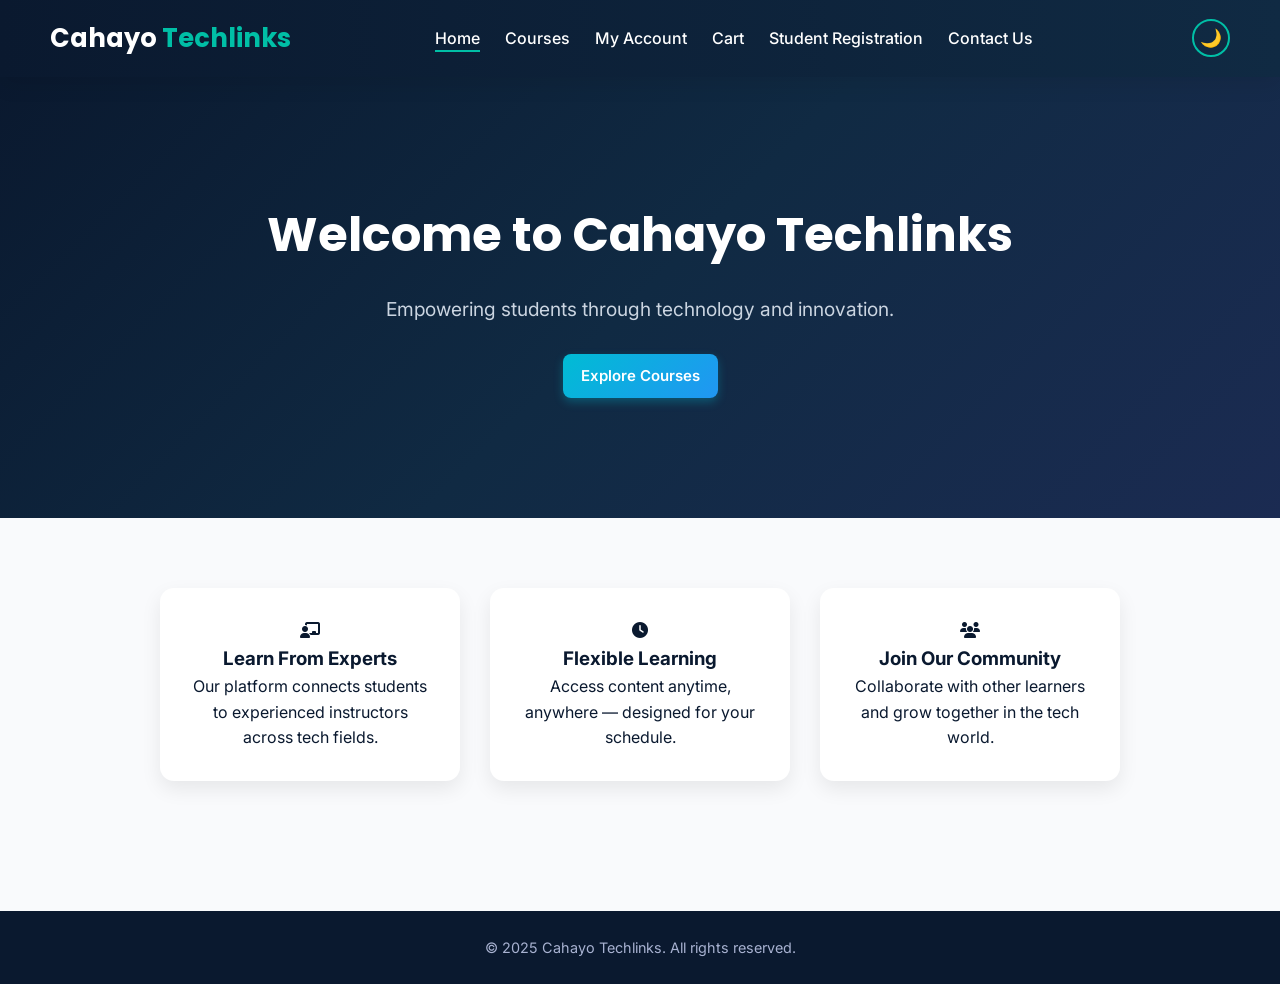
<file: index.html>
<!DOCTYPE html>
<html lang="en">
  <head>
    <meta charset="UTF-8" />
    <meta name="viewport" content="width=device-width, initial-scale=1.0" />
    <title>Cahayo Techlinks | Home</title>
    <link
      href="https://fonts.googleapis.com/css2?family=Poppins:wght@400;500;600;700&family=Inter:wght@400;500;600;700&display=swap"
      rel="stylesheet"
    />
    <link
      rel="stylesheet"
      href="https://cdnjs.cloudflare.com/ajax/libs/font-awesome/6.5.0/css/all.min.css"
    />
    <link rel="stylesheet" href="css/style.css" />
  </head>
  <body>
    <header>
      <div class="logo">Cahayo <span>Techlinks</span></div>
      <nav>
        <ul class="nav-links">
          <li><a href="index.html" class="active">Home</a></li>
          <li><a href="courses.html">Courses</a></li>
          <li><a href="account.html">My Account</a></li>
          <li><a href="cart.html">Cart</a></li>
          <li><a href="register.html">Student Registration</a></li>
          <li><a href="contact.html">Contact Us</a></li>
        </ul>
      </nav>
      <button
        id="themeToggle"
        class="theme-toggle"
        title="Toggle Dark/Light Mode"
      >
        🌙
      </button>
    </header>

    <section class="hero">
      <h1>Welcome to Cahayo Techlinks</h1>
      <p>Empowering students through technology and innovation.</p>
      <a href="courses.html" class="btn">Explore Courses</a>
    </section>

    <section class="features">
      <div class="feature-card">
        <i class="fas fa-chalkboard-teacher feature-icon"></i>
        <h3>Learn From Experts</h3>
        <p>
          Our platform connects students to experienced instructors across tech
          fields.
        </p>
      </div>
      <div class="feature-card">
        <i class="fas fa-clock feature-icon"></i>
        <h3>Flexible Learning</h3>
        <p>Access content anytime, anywhere — designed for your schedule.</p>
      </div>
      <div class="feature-card">
        <i class="fas fa-users feature-icon"></i>
        <h3>Join Our Community</h3>
        <p>
          Collaborate with other learners and grow together in the tech world.
        </p>
      </div>
    </section>

    <footer>
      <p>&copy; 2025 Cahayo Techlinks. All rights reserved.</p>
    </footer>

    <script src="js/main.js"></script>
  </body>
</html>
</file>
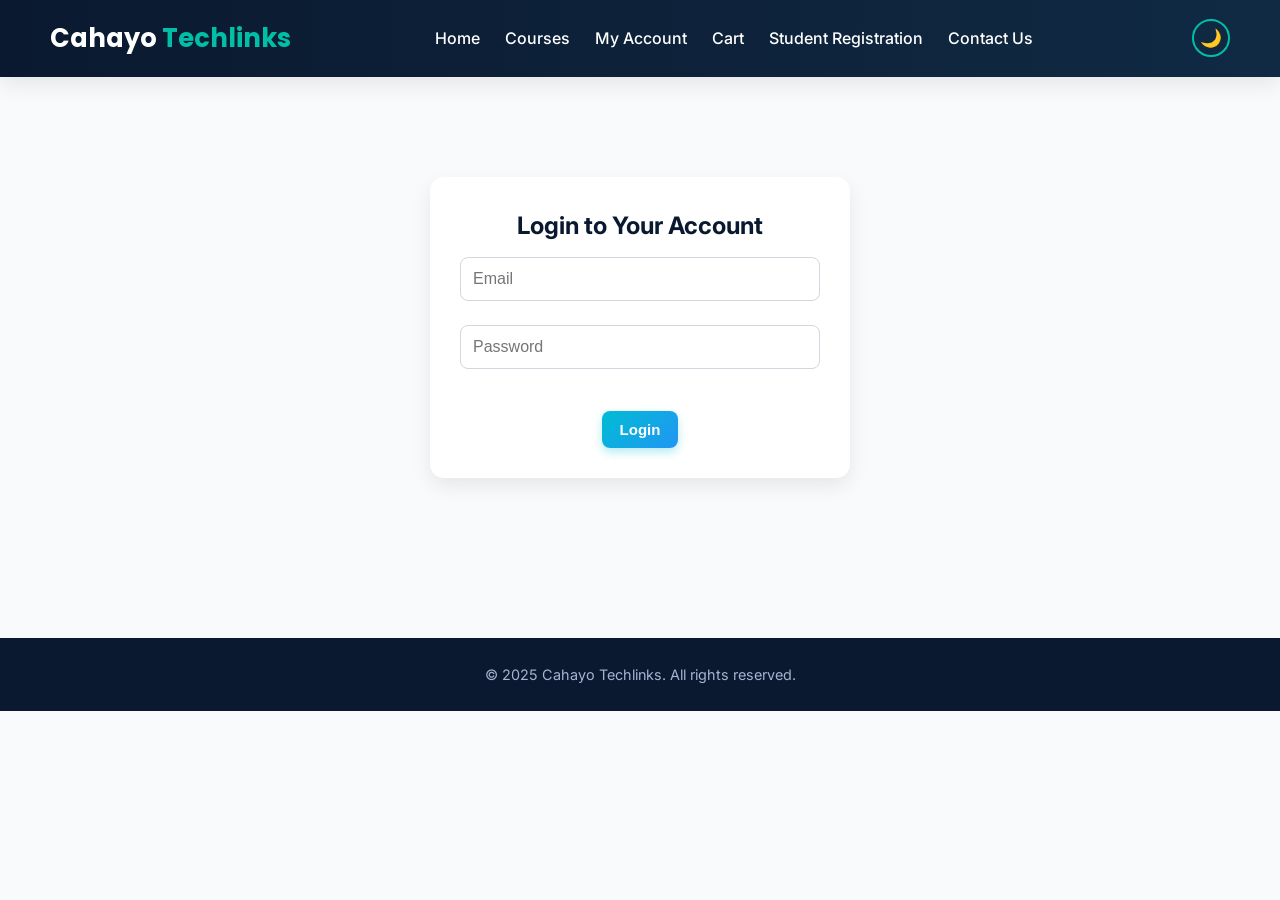
<file: account.html>
<!DOCTYPE html>
<html lang="en">
<head>
  <meta charset="UTF-8" />
  <meta name="viewport" content="width=device-width, initial-scale=1.0" />
  <title>Cahayo Techlinks | My Account</title>
  <link rel="stylesheet" href="https://cdnjs.cloudflare.com/ajax/libs/font-awesome/6.5.0/css/all.min.css">
  <link href="https://fonts.googleapis.com/css2?family=Poppins:wght@400;500;600;700&display=swap" rel="stylesheet">
  <link href="https://fonts.googleapis.com/css2?family=Inter:wght@400;500;600;700&family=Poppins:wght@400;600;700&display=swap" rel="stylesheet">

  <link rel="stylesheet" href="css/style.css" />
</head>
<body>
<header>
  <div class="logo">Cahayo <span>Techlinks</span></div>
  <nav>
    <ul class="nav-links">
      <li><a href="index.html">Home</a></li>
      <li><a href="courses.html">Courses</a></li>
      <li><a href="account.html">My Account</a></li>
      <li><a href="cart.html">Cart</a></li>
      <li><a href="register.html">Student Registration</a></li>
      <li><a href="contact.html">Contact Us</a></li>
    </ul>
  </nav>
  <button id="themeToggle" class="theme-toggle" title="Toggle Dark/Light Mode">🌙</button>
</header>

<section class="account-container">
  <div class="form-box">
    <h2>Login to Your Account</h2>
    <form id="loginForm">
      <input type="email" placeholder="Email" required>
      <input type="password" placeholder="Password" required>
      <button type="submit" class="btn">Login</button>
    </form>
  </div>
</section>

<footer>
  <p>&copy; 2025 Cahayo Techlinks. All rights reserved.</p>
</footer>
<script src="js/main.js"></script>
</body>
</html>
</file>
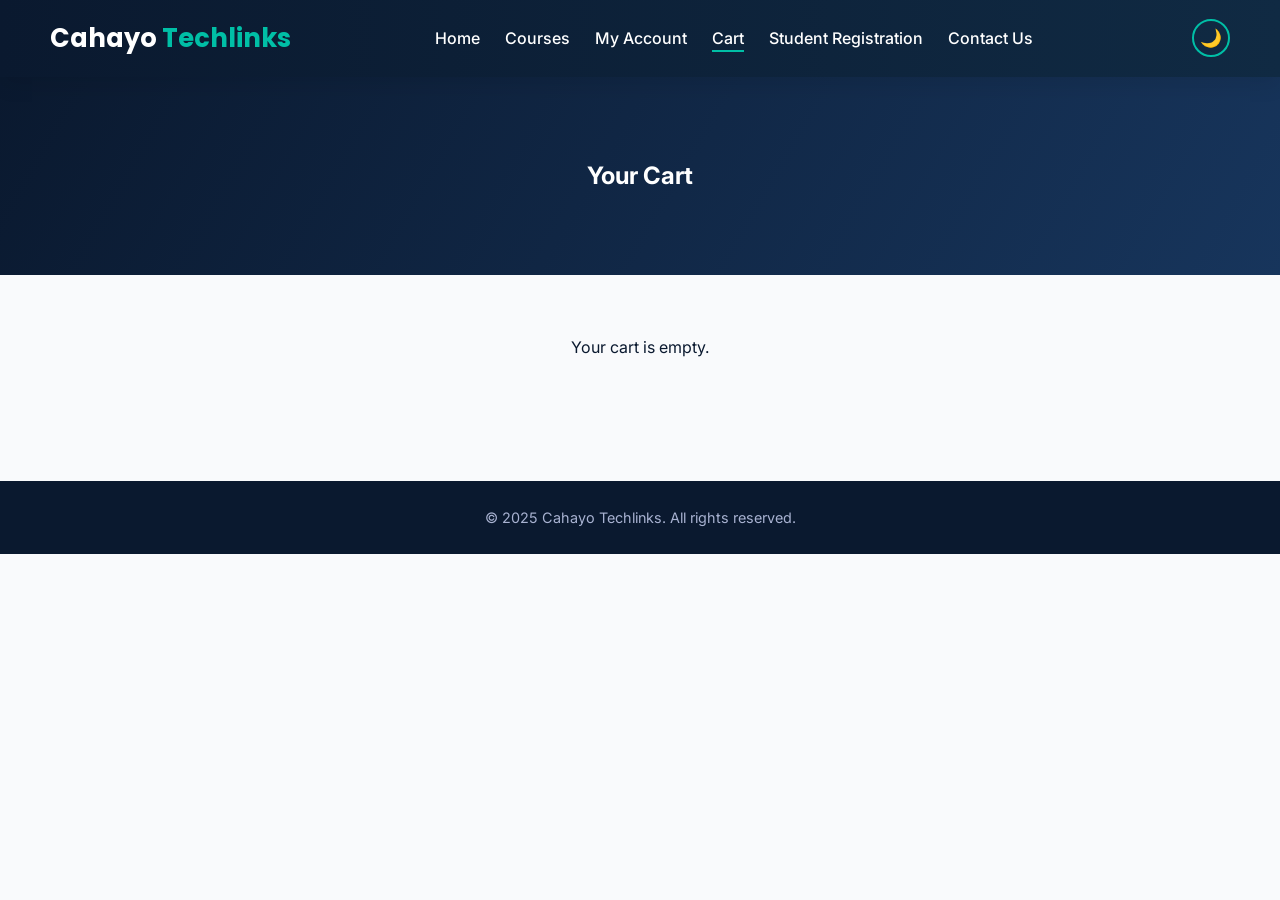
<file: cart.html>
<!DOCTYPE html>
<html lang="en">
  <head>
    <meta charset="UTF-8" />
    <meta name="viewport" content="width=device-width, initial-scale=1.0" />
    <title>Cahayo Techlinks | Cart</title>
    <link
      href="https://fonts.googleapis.com/css2?family=Poppins:wght@400;500;600;700&family=Inter:wght@400;500;600;700&display=swap"
      rel="stylesheet"
    />
    <link
      rel="stylesheet"
      href="https://cdnjs.cloudflare.com/ajax/libs/font-awesome/6.5.0/css/all.min.css"
    />
    <link rel="stylesheet" href="css/style.css" />
  </head>
  <body>
    <header>
      <div class="logo">Cahayo <span>Techlinks</span></div>
      <nav>
        <ul class="nav-links">
          <li><a href="index.html">Home</a></li>
          <li><a href="courses.html">Courses</a></li>
          <li><a href="account.html">My Account</a></li>
          <li><a href="cart.html" class="active">Cart</a></li>
          <li><a href="register.html">Student Registration</a></li>
          <li><a href="contact.html">Contact Us</a></li>
        </ul>
      </nav>
      <button
        id="themeToggle"
        class="theme-toggle"
        title="Toggle Dark/Light Mode"
      >
        🌙
      </button>
    </header>

    <section class="page-header">
      <h1>Your Cart</h1>
    </section>

    <section id="cartItems" class="cart-container">
      <p>Your cart is empty.</p>
    </section>

    <section
      class="cart-total"
      id="cartTotal"
      style="text-align: center; margin: 30px 0"
    ></section>

    <footer>
      <p>&copy; 2025 Cahayo Techlinks. All rights reserved.</p>
    </footer>

    <script src="js/main.js"></script>
  </body>
</html>
</file>
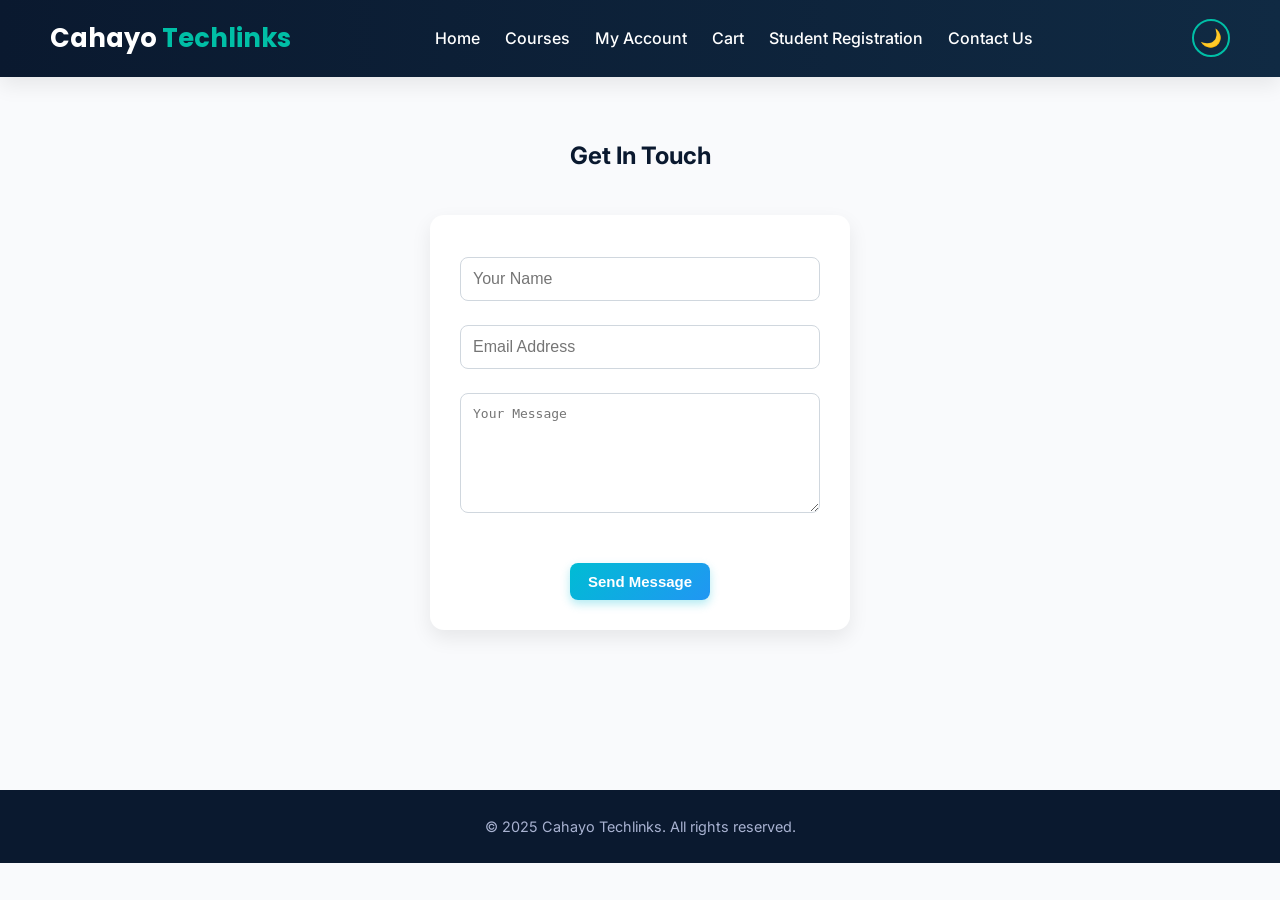
<file: contact.html>
<!DOCTYPE html>
<html lang="en">
<head>
  <meta charset="UTF-8" />
  <meta name="viewport" content="width=device-width, initial-scale=1.0" />
  <title>Cahayo Techlinks | Contact Us</title>
  <link rel="stylesheet" href="https://cdnjs.cloudflare.com/ajax/libs/font-awesome/6.5.0/css/all.min.css">
  <link href="https://fonts.googleapis.com/css2?family=Poppins:wght@400;500;600;700&display=swap" rel="stylesheet">
  <link href="https://fonts.googleapis.com/css2?family=Inter:wght@400;500;600;700&family=Poppins:wght@400;600;700&display=swap" rel="stylesheet">
  <link rel="stylesheet" href="css/style.css" />
</head>
<body>
<header>
  <div class="logo">Cahayo <span>Techlinks</span></div>
  <nav>
    <ul class="nav-links">
      <li><a href="index.html">Home</a></li>
      <li><a href="courses.html">Courses</a></li>
      <li><a href="account.html">My Account</a></li>
      <li><a href="cart.html">Cart</a></li>
      <li><a href="register.html">Student Registration</a></li>
      <li><a href="contact.html">Contact Us</a></li>
    </ul>
  </nav>
  <button id="themeToggle" class="theme-toggle" title="Toggle Dark/Light Mode">🌙</button>
</header>

<section class="contact-section">
  <h2>Get In Touch</h2>
  <form id="contactForm" class="form-box">
    <input type="text" placeholder="Your Name" required>
    <input type="email" placeholder="Email Address" required>
    <textarea placeholder="Your Message" required></textarea>
    <button type="submit" class="btn">Send Message</button>
  </form>
</section>

<footer>
  <p>&copy; 2025 Cahayo Techlinks. All rights reserved.</p>
</footer>
<script src="js/main.js"></script>
</body>
</html>
</file>
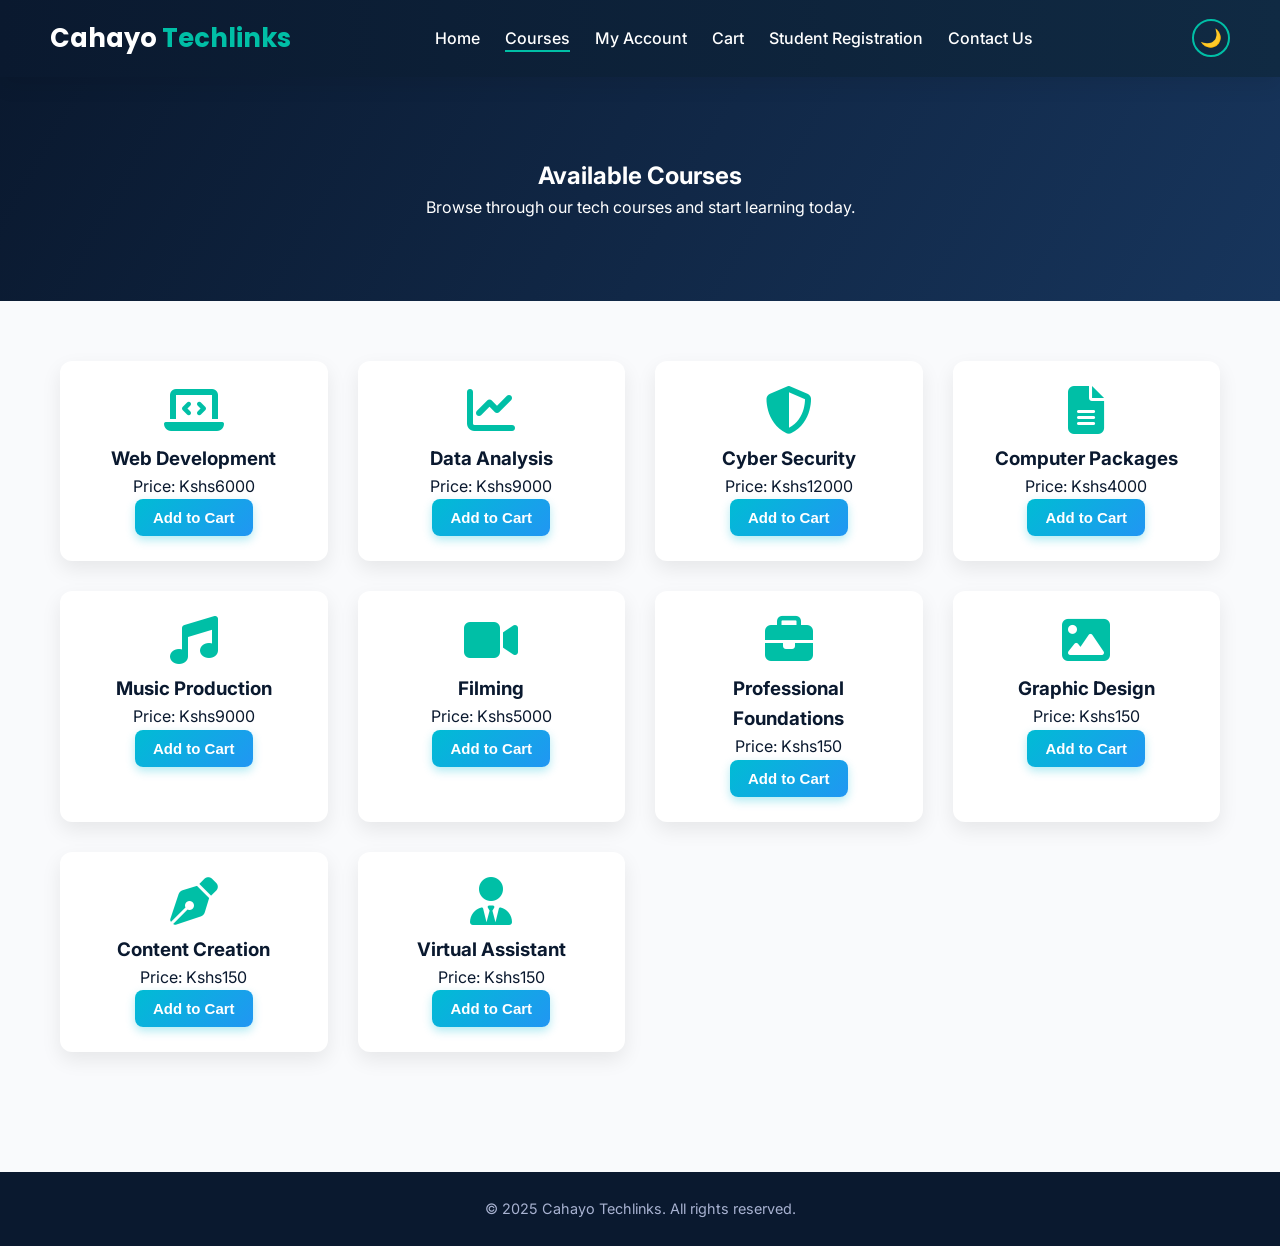
<file: courses.html>
<!DOCTYPE html>
<html lang="en">
  <head>
    <meta charset="UTF-8" />
    <meta name="viewport" content="width=device-width, initial-scale=1.0" />
    <title>Cahayo Techlinks | Courses</title>
    <link
      href="https://fonts.googleapis.com/css2?family=Poppins:wght@400;500;600;700&family=Inter:wght@400;500;600;700&display=swap"
      rel="stylesheet"
    />
    <link
      rel="stylesheet"
      href="https://cdnjs.cloudflare.com/ajax/libs/font-awesome/6.5.0/css/all.min.css"
    />
    <link rel="stylesheet" href="css/style.css" />
  </head>
  <body>
    <header>
      <div class="logo">Cahayo <span>Techlinks</span></div>
      <nav>
        <ul class="nav-links">
          <li><a href="index.html">Home</a></li>
          <li><a href="courses.html" class="active">Courses</a></li>
          <li><a href="account.html">My Account</a></li>
          <li><a href="cart.html">Cart</a></li>
          <li><a href="register.html">Student Registration</a></li>
          <li><a href="contact.html">Contact Us</a></li>
        </ul>
      </nav>
      <button
        id="themeToggle"
        class="theme-toggle"
        title="Toggle Dark/Light Mode"
      >
        🌙
      </button>
    </header>

    <section class="page-header">
      <h1>Available Courses</h1>
      <p>Browse through our tech courses and start learning today.</p>
    </section>

    <section class="course-list" id="courseList"></section>

    <footer>
      <p>&copy; 2025 Cahayo Techlinks. All rights reserved.</p>
    </footer>
    <script src="js/main.js"></script>
  </body>
</html>
</file>
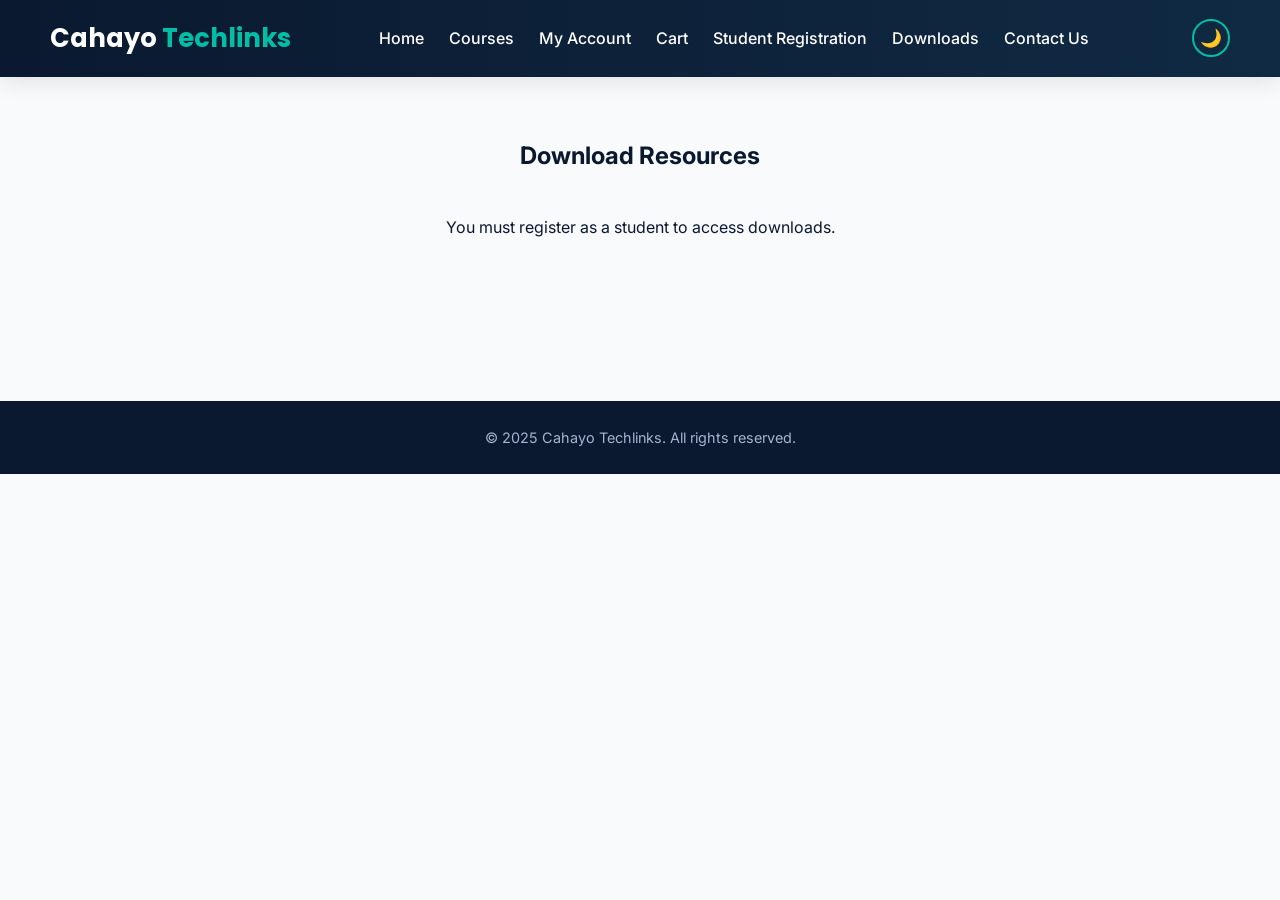
<file: download.html>
<!DOCTYPE html>
<html lang="en">
  <head>
    <meta charset="UTF-8" />
    <meta name="viewport" content="width=device-width, initial-scale=1.0" />
    <title>Cahayo Techlinks | Downloads</title>
    <link
      href="https://fonts.googleapis.com/css2?family=Poppins:wght@400;500;600;700&display=swap"
      rel="stylesheet"
    />
    <link
      href="https://fonts.googleapis.com/css2?family=Inter:wght@400;500;600;700&family=Poppins:wght@400;600;700&display=swap"
      rel="stylesheet"
    />
    <link rel="stylesheet" href="css/style.css" />
  </head>
  <body>
    <header>
      <div class="logo">Cahayo <span>Techlinks</span></div>
      <nav>
        <ul class="nav-links">
          <li><a href="index.html">Home</a></li>
          <li><a href="courses.html">Courses</a></li>
          <li><a href="account.html">My Account</a></li>
          <li><a href="cart.html">Cart</a></li>
          <li><a href="register.html">Student Registration</a></li>
          <li><a href="downloads.html">Downloads</a></li>
          <li><a href="contact.html">Contact Us</a></li>
        </ul>
      </nav>
      <button
        id="themeToggle"
        class="theme-toggle"
        title="Toggle Dark/Light Mode"
      >
        🌙
      </button>
    </header>

    <section class="downloads-section">
      <h2>Download Resources</h2>
      <div id="downloadList" class="download-list">
        <!-- Access-controlled documents will appear here -->
      </div>
    </section>

    <footer>
      <p>&copy; 2025 Cahayo Techlinks. All rights reserved.</p>
    </footer>

    <script src="js/main.js"></script>
    <script>
      // Check if student is registered
      const students = JSON.parse(localStorage.getItem("students")) || [];
      const downloadList = document.getElementById("downloadList");

      if (students.length === 0) {
        downloadList.innerHTML =
          "<p>You must register as a student to access downloads.</p>";
      } else {
        // Sample downloadable documents
        const documents = [
          { name: "Web Development Notes", file: "docs/web-development.pdf" },
          { name: "Data Analysis Guide", file: "docs/data-analysis.pdf" },
          { name: "Cyber Security Handbook", file: "docs/cyber-security.pdf" },
        ];

        downloadList.innerHTML = documents
          .map(
            (doc) => `
      <div class="download-card">
        <h3>${doc.name}</h3>
        <a href="${doc.file}" download class="btn">Download</a>
      </div>
    `
          )
          .join("");
      }
    </script>
  </body>
</html>
</file>
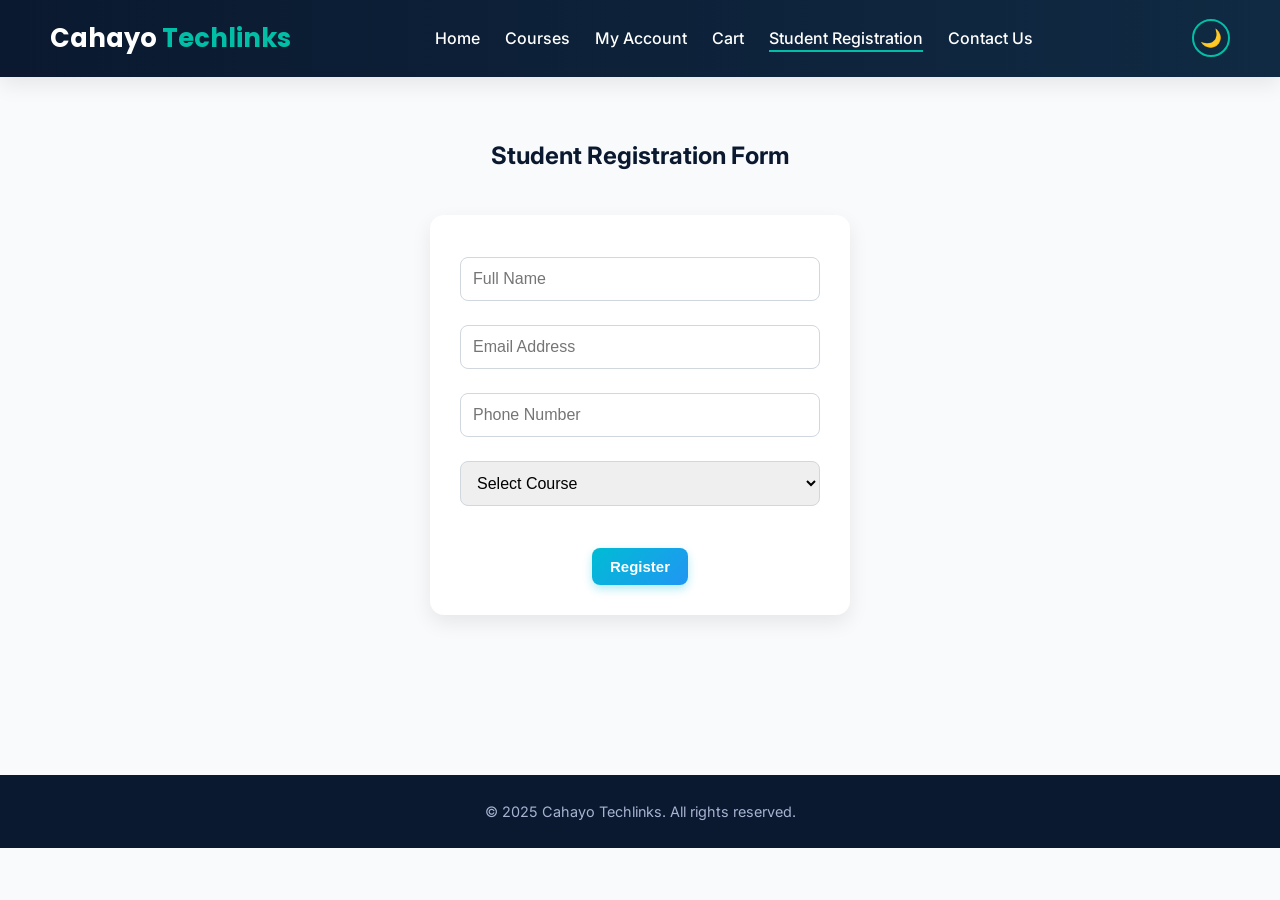
<file: register.html>
<!DOCTYPE html>
<html lang="en">
  <head>
    <meta charset="UTF-8" />
    <meta name="viewport" content="width=device-width, initial-scale=1.0" />
    <title>Cahayo Techlinks | Student Registration</title>
    <link
      href="https://fonts.googleapis.com/css2?family=Poppins:wght@400;500;600;700&family=Inter:wght@400;500;600;700&display=swap"
      rel="stylesheet"
    />
    <link rel="stylesheet" href="css/style.css" />
  </head>
  <body>
    <header>
      <div class="logo">Cahayo <span>Techlinks</span></div>
      <nav>
        <ul class="nav-links">
          <li><a href="index.html">Home</a></li>
          <li><a href="courses.html">Courses</a></li>
          <li><a href="account.html">My Account</a></li>
          <li><a href="cart.html">Cart</a></li>
          <li>
            <a href="register.html" class="active">Student Registration</a>
          </li>
          <li><a href="contact.html">Contact Us</a></li>
        </ul>
      </nav>
      <button
        id="themeToggle"
        class="theme-toggle"
        title="Toggle Dark/Light Mode"
      >
        🌙
      </button>
    </header>

    <section class="register-section">
      <h2>Student Registration Form</h2>
      <form id="registrationForm" class="form-box">
        <div class="form-group">
          <i class="fas fa-user"></i>
          <input type="text" placeholder="Full Name" required />
        </div>
        <div class="form-group">
          <i class="fas fa-envelope"></i>
          <input type="email" placeholder="Email Address" required />
        </div>
        <div class="form-group">
          <i class="fas fa-phone"></i>
          <input type="tel" placeholder="Phone Number" required />
        </div>
        <div class="form-group">
          <i class="fas fa-graduation-cap"></i>
          <select required>
            <option value="">Select Course</option>
            <option>Web Development</option>
            <option>Data Analysis</option>
            <option>Cyber Security</option>
          </select>
        </div>
        <button type="submit" class="btn">Register</button>
      </form>
    </section>

    <footer>
      <p>&copy; 2025 Cahayo Techlinks. All rights reserved.</p>
    </footer>
    <script src="js/main.js"></script>
  </body>
</html>
</file>
<file: css/style.css>
/* ---------- GLOBAL STYLES ---------- */
* {
  margin: 0;
  padding: 0;
  box-sizing: border-box;
}

:root {
  --primary: #00bfa6;
  --primary-light: #4fe0c6;
  --bg-light: #f9fafc;
  --bg-dark: #0a192f;
  --text-dark: #0a192f;
  --text-light: #ffffff;
  --card-bg: #ffffff;
  --shadow: 0 8px 20px rgba(0, 0, 0, 0.08);
}

body {
  font-family: "Inter", sans-serif;
  background: var(--bg-light);
  color: var(--text-dark);
  line-height: 1.6;
  transition: background 0.4s, color 0.4s;
}

/* ---------- HEADER ---------- */
header {
  position: sticky;
  top: 0;
  z-index: 100;
  background: linear-gradient(90deg, #0a192f, #102a43);
  color: var(--text-light);
  display: flex;
  justify-content: space-between;
  align-items: center;
  padding: 18px 50px;
  box-shadow: var(--shadow);
}

.logo {
  font-size: 1.6em;
  font-weight: 700;
  font-family: "Poppins", sans-serif;
}

.logo span {
  color: var(--primary);
}

.nav-links {
  list-style: none;
  display: flex;
  gap: 25px;
  align-items: center;
}

.nav-links a {
  color: var(--text-light);
  text-decoration: none;
  font-weight: 500;
  position: relative;
  transition: color 0.3s;
}

.nav-links a::after {
  content: "";
  position: absolute;
  width: 0%;
  height: 2px;
  bottom: -4px;
  left: 0;
  background-color: var(--primary);
  transition: 0.3s ease;
}

.nav-links a:hover::after,
.nav-links a.active::after {
  width: 100%;
}

/* ---------- THEME TOGGLE ---------- */
.theme-toggle {
  background: transparent;
  border: 2px solid var(--primary);
  color: var(--primary);
  border-radius: 50%;
  width: 38px;
  height: 38px;
  font-size: 1.1em;
  cursor: pointer;
  margin-left: 15px;
  transition: all 0.3s ease;
}

.theme-toggle:hover {
  background: var(--primary);
  color: #0a192f;
}

/* ---------- HERO SECTION ---------- */
.hero {
  background: linear-gradient(135deg, #0a192f 0%, #102a43 50%, #1b2b52 100%);
  color: var(--text-light);
  text-align: center;
  padding: 120px 20px;
}

.hero h1 {
  font-family: "Poppins", sans-serif;
  font-size: 3em;
  font-weight: 700;
  margin-bottom: 20px;
}

.hero p {
  font-size: 1.2em;
  color: #cbd5e1;
}

.btn {
  display: inline-block;
  margin-top: 30px;
  padding: 14px 32px;
  background: var(--primary);
  color: #0a192f;
  border-radius: 30px;
  text-decoration: none;
  font-weight: 600;
  transition: all 0.3s ease;
}

.btn:hover {
  background: var(--primary-light);
  transform: translateY(-2px);
}

/* ---------- FEATURE CARDS ---------- */
.features {
  display: flex;
  justify-content: center;
  flex-wrap: wrap;
  gap: 30px;
  padding: 70px 20px;
  background: var(--bg-light);
}

.feature-card {
  background: var(--card-bg);
  border-radius: 14px;
  padding: 30px;
  width: 300px;
  box-shadow: var(--shadow);
  text-align: center;
  transition: transform 0.3s, box-shadow 0.3s;
}

.feature-card:hover {
  transform: translateY(-6px);
  box-shadow: 0 12px 25px rgba(0, 0, 0, 0.1);
}

/* ---------- PAGE HEADER ---------- */
.page-header {
  text-align: center;
  padding: 80px 20px;
  background: linear-gradient(120deg, #0a192f, #17355c);
  color: var(--text-light);
}

/* ---------- COURSE LIST ---------- */
.course-list {
  display: grid;
  grid-template-columns: repeat(auto-fit, minmax(260px, 1fr));
  gap: 30px;
  padding: 60px;
}

.course-card {
  background: var(--card-bg);
  border-radius: 12px;
  box-shadow: var(--shadow);
  padding: 25px;
  text-align: center;
  transition: transform 0.3s ease, box-shadow 0.3s ease;
}

.course-card:hover {
  transform: translateY(-4px);
  box-shadow: 0 10px 25px rgba(0, 0, 0, 0.1);
}

/* ---------- FORMS ---------- */
.form-box {
  width: 90%;
  max-width: 420px;
  margin: 40px auto;
  background: var(--card-bg);
  padding: 30px;
  border-radius: 14px;
  box-shadow: var(--shadow);
  animation: fadeIn 0.5s ease;
}

.form-box input,
.form-box select,
.form-box textarea {
  width: 100%;
  padding: 12px;
  margin: 12px 0;
  border: 1px solid #d0d7de;
  border-radius: 8px;
  font-size: 1em;
  outline: none;
  transition: border 0.3s;
}

.form-box input:focus,
.form-box select:focus,
.form-box textarea:focus {
  border: 1px solid var(--primary);
}

.form-box textarea {
  resize: vertical;
  height: 120px;
}

.account-container,
.register-section,
.contact-section {
  padding: 60px 20px;
  text-align: center;
}

/* ---------- CART ---------- */
.cart-container {
  padding: 60px 20px;
  text-align: center;
}

/* ---------- FOOTER ---------- */
footer {
  background: #0a192f;
  color: #a8b2d1;
  text-align: center;
  padding: 25px 0;
  margin-top: 60px;
  font-size: 0.9em;
}

/* ---------- DARK MODE ---------- */
body.dark-mode {
  background: var(--bg-dark);
  color: var(--text-light);
}

body.dark-mode header {
  background: linear-gradient(90deg, #0c223f, #132d4e);
}

body.dark-mode .feature-card,
body.dark-mode .course-card,
body.dark-mode .form-box {
  background: #112240;
  color: var(--text-light);
}

body.dark-mode footer {
  background: #112240;
  color: #8892b0;
}

/* ---------- ANIMATIONS ---------- */
@keyframes fadeIn {
  from {
    opacity: 0;
    transform: translateY(15px);
  }
  to {
    opacity: 1;
    transform: translateY(0);
  }
}

/* ---------- RESPONSIVE ---------- */
@media (max-width: 768px) {
  header {
    flex-direction: column;
    align-items: flex-start;
    padding: 15px 25px;
  }

  .nav-links {
    flex-wrap: wrap;
    gap: 15px;
  }

  .hero h1 {
    font-size: 2.2em;
  }

  .features {
    flex-direction: column;
    align-items: center;
  }

  .form-box {
    width: 95%;
  }
}

/* ---------- ADD TO CART BUTTON STYLE ---------- */
.course-card button,
.btn {
  background: linear-gradient(135deg, #00bcd4, #2196f3);
  color: white;
  border: none;
  border-radius: 8px;
  padding: 10px 18px;
  font-size: 15px;
  font-weight: 600;
  cursor: pointer;
  transition: all 0.3s ease;
  box-shadow: 0 4px 10px rgba(0, 188, 212, 0.3);
}

.course-card button:hover,
.btn:hover {
  transform: translateY(-2px);
  background: linear-gradient(135deg, #2196f3, #00bcd4);
  box-shadow: 0 6px 14px rgba(0, 188, 212, 0.4);
}

/* Add slight spacing between multiple buttons */
.course-card button + button {
  margin-left: 10px;
}

/* ---------- BUTTON STYLING IN DARK MODE ---------- */
body.dark-mode .course-card button,
body.dark-mode .btn {
  background: linear-gradient(135deg, #64ffda, #00acc1);
  color: #0a192f;
  box-shadow: 0 4px 10px rgba(100, 255, 218, 0.2);
}

body.dark-mode .course-card button:hover,
body.dark-mode .btn:hover {
  background: linear-gradient(135deg, #00acc1, #64ffda);
}

/* ---------- COURSE ICONS ---------- */
.course-icon {
  font-size: 3em;
  color: var(--primary);
  margin-bottom: 10px;
}

/* ---------- MPESA BUTTON ---------- */
.mpesa-btn {
  background: #f5a623;
  color: #fff;
  border: none;
  border-radius: 8px;
  padding: 10px 18px;
  font-size: 15px;
  font-weight: 600;
  cursor: pointer;
  margin-top: 10px;
  transition: all 0.3s ease;
}

.mpesa-btn:hover {
  background: #e6951a;
  transform: translateY(-2px);
  box-shadow: 0 6px 14px rgba(245, 166, 35, 0.4);
}

/* ---------- RESPONSIVE ---------- */
@media (max-width: 1024px) {
  .course-list {
    grid-template-columns: repeat(auto-fit, minmax(220px, 1fr));
  }
  .features {
    gap: 20px;
    padding: 50px 20px;
  }
}

@media (max-width: 480px) {
  .hero h1 {
    font-size: 1.8em;
  }
  .course-list {
    grid-template-columns: 1fr;
    padding: 20px;
  }
  .course-card {
    padding: 20px;
  }
  .btn,
  .mpesa-btn {
    width: 100%;
  }
}

#mpesaPhone {
  padding: 10px;
  width: 220px;
  border-radius: 6px;
  border: 1px solid #d0d7de;
  margin-bottom: 10px;
  font-size: 15px;
  outline: none;
}

#mpesaPhone:focus {
  border-color: var(--primary);
}

.downloads-section {
  padding: 60px 20px;
  text-align: center;
}

.download-list {
  display: grid;
  grid-template-columns: repeat(auto-fit, minmax(260px, 1fr));
  gap: 30px;
  padding: 40px;
}

.download-card {
  background: var(--card-bg);
  border-radius: 12px;
  box-shadow: var(--shadow);
  padding: 25px;
  transition: transform 0.3s ease, box-shadow 0.3s ease;
}

.download-card:hover {
  transform: translateY(-4px);
  box-shadow: 0 10px 25px rgba(0, 0, 0, 0.1);
}

.download-card a.btn {
  display: inline-block;
  margin-top: 15px;
}
</file>
